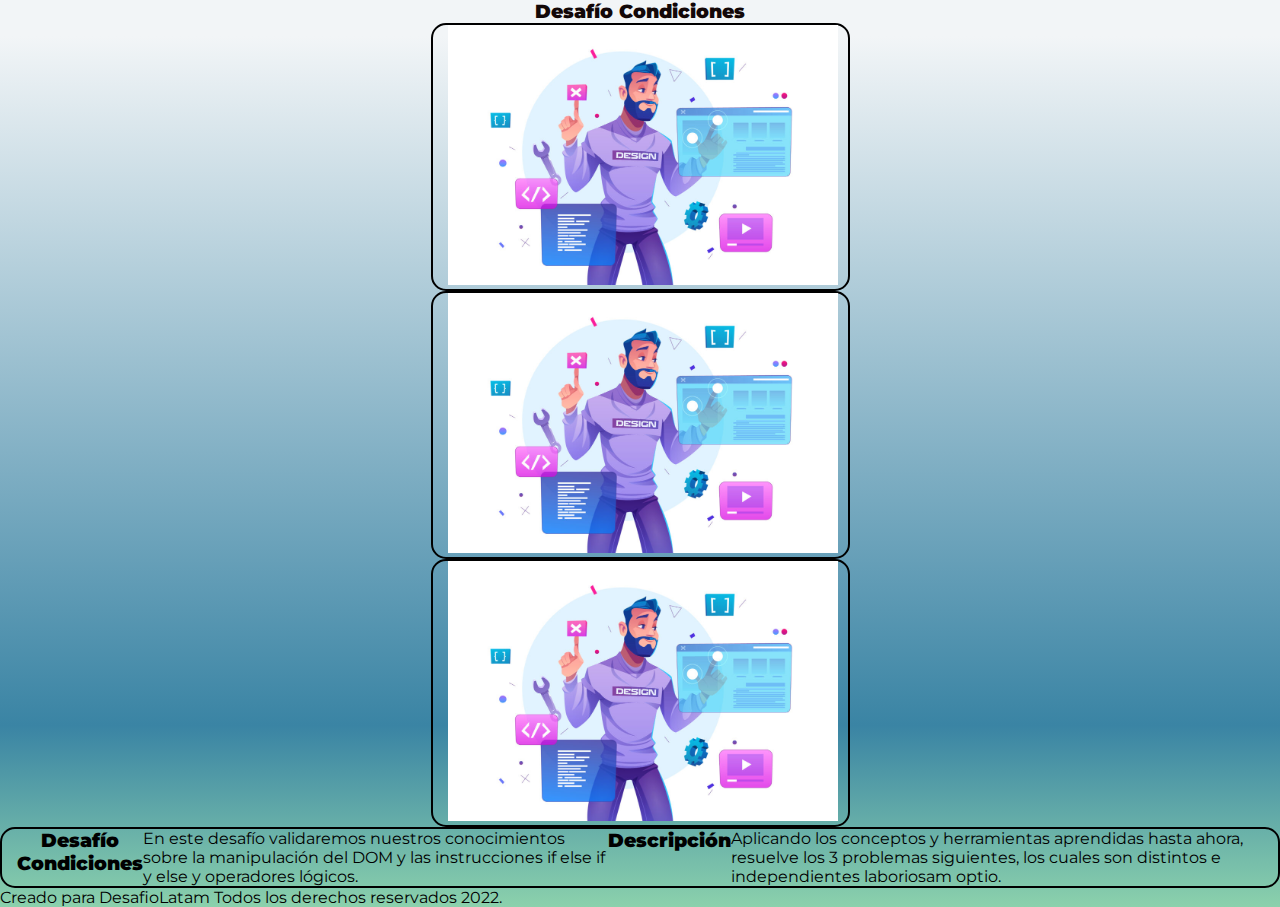
<file: index.html>
<!DOCTYPE html>
<html lang="es">

<head>
    <meta charset="utf-8" />
    <meta name="viewport" content="width=device-width, initial-scale=1" />
    <title>Segundo Desafio</title>
    <link href="https://cdn.jsdelivr.net/npm/bootstrap@5.2.0/dist/css/bootstrap.min.css" rel="stylesheet"
        integrity="sha384-gH2yIJqKdNHPEq0n4Mqa/HGKIhSkIHeL5AyhkYV8i59U5AR6csBvApHHNl/vI1Bx" crossorigin="anonymous" />
    <link rel="icon" type="image/png" sizes="32x32" href="assets/icons/favicon-16x16.png">
    <script src="https://cdn.jsdelivr.net/npm/bootstrap@5.0.2/dist/js/bootstrap.bundle.min.js"
        integrity="sha384-MrcW6ZMFYlzcLA8Nl+NtUVF0sA7MsXsP1UyJoMp4YLEuNSfAP+JcXn/tWtIaxVXM"
        crossorigin="anonymous"></script>
    <link rel="stylesheet" type="text/css" href="assets/css/style.css" />

</head>

<body>
    <div class="container title">
        <h3 class="py-2" align="center"><b>Desafío Condiciones</b></h3>
    </div>

    <div class="container">
        <div class="row">
            <div class="col-12 col-md-12 col-lg-12 col-xl-4 my-3 ">
                <div class="card " id="borderCard">
                    <a class="link" align="center" href="1.html">
                        <img class="logo" src="assets/img/html2.jpg" alt="Logo 01" />
                    </a>
                </div>
            </div>
            <div class="col-12 col-md-12 col-lg-12 col-xl-4 my-3 ">
                <div class="card " id="borderCard">
                    <a class="link" align="center" href="2.html">
                        <img class="logo" src="assets/img/html2.jpg" alt="Logo 02" />
                    </a>
                </div>
            </div>
            <div class="col-12 col-md-12 col-lg-12 col-xl-4 my-3 ">
                <div class="card " id="borderCard">
                    <a class="link" align="center" href="3.html">
                        <img class="logo" src="assets/img/html2.jpg" alt="Logo 03" />
                    </a>
                </div>
            </div>
        </div>
    </div>
    <div class="container">
        <div class="card">
            <h3 class="py-2" align="center"><b>Desafío Condiciones</b></h3>
            <p>
                En este desafío validaremos nuestros conocimientos sobre la manipulación del DOM y las
                instrucciones if else if y else y operadores lógicos.
            </p>
                       
            <h3 class="py-2"><b>Descripción</b></h3>
            <p>Aplicando los conceptos y herramientas aprendidas hasta ahora, resuelve los 3 problemas
                siguientes, los cuales son distintos e independientes
                laboriosam optio.
            </p>          
        </div>
    </div>
    <footer class="text-center">
        Creado para DesafioLatam Todos los derechos reservados 2022.
    </footer>
</body>

</html>
</file>
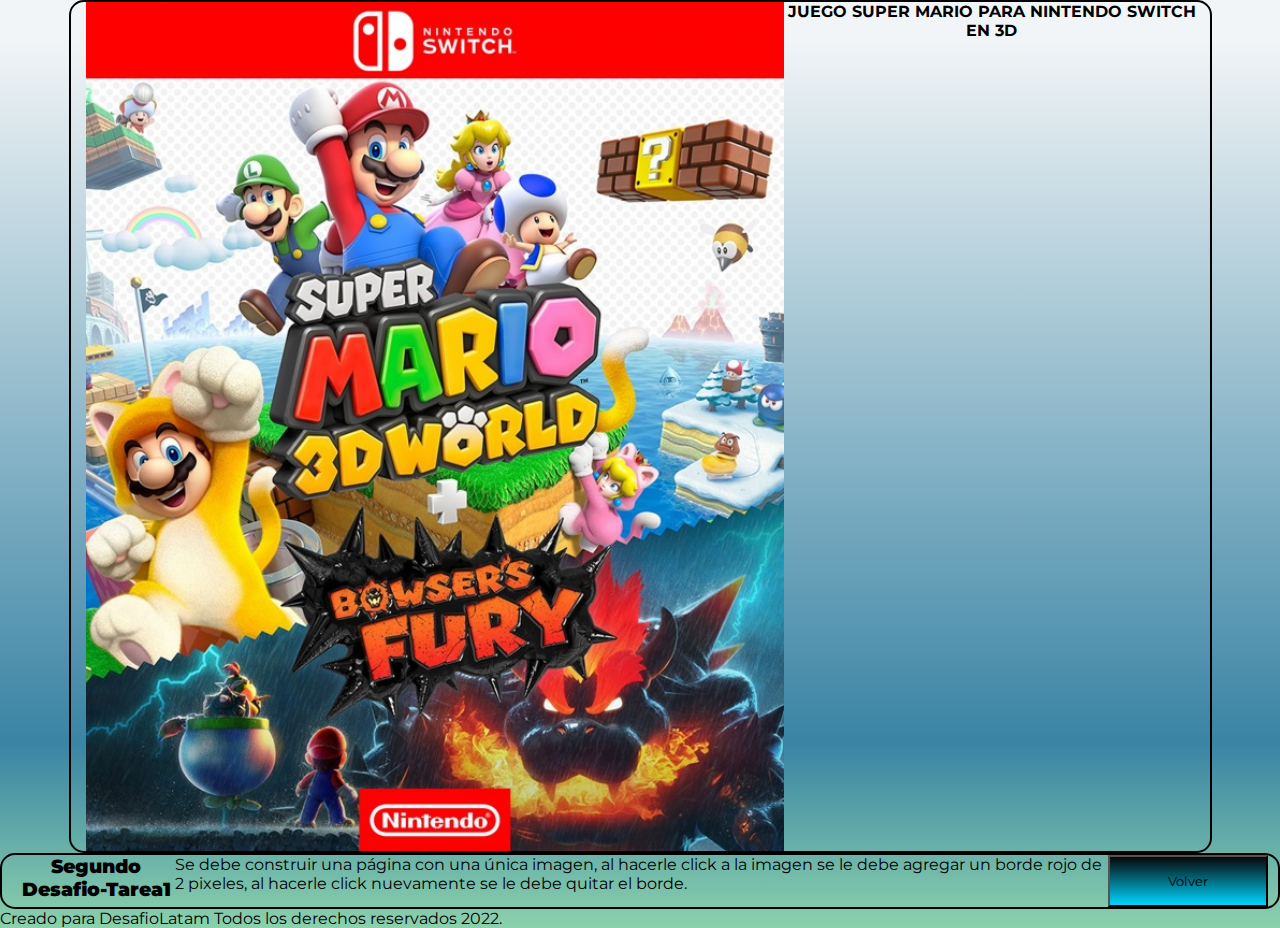
<file: 1.html>
<!DOCTYPE html>
<html lang="es">

<head>
    <meta charset="utf-8" />
    <meta name="viewport" content="width=device-width, initial-scale=1" />   
    <title>Desafio-Tarea1</title>
    <link href="https://cdn.jsdelivr.net/npm/bootstrap@5.2.0/dist/css/bootstrap.min.css" rel="stylesheet"
        integrity="sha384-gH2yIJqKdNHPEq0n4Mqa/HGKIhSkIHeL5AyhkYV8i59U5AR6csBvApHHNl/vI1Bx" crossorigin="anonymous" />
    <link rel="icon" type="image/png" sizes="32x32" href="assets/icons/favicon-16x16.png">
    <script src="https://cdn.jsdelivr.net/npm/bootstrap@5.0.2/dist/js/bootstrap.bundle.min.js"
        integrity="sha384-MrcW6ZMFYlzcLA8Nl+NtUVF0sA7MsXsP1UyJoMp4YLEuNSfAP+JcXn/tWtIaxVXM"
        crossorigin="anonymous"></script>
    <link rel="stylesheet" type="text/css" href="assets/css/style.css"/>
</head>

<body>
    <div class="container pt-5 pb-5">
        <div class="card pt-4 " id="borderCard">
            <img class="stickers" src="assets/img/nintendo-switch.jpg" style="width:70%" alt="Nintendo" title="Nintendo" />

            <div>
                <h4 class="list-name" align="center">JUEGO SUPER MARIO PARA NINTENDO SWITCH EN 3D</h4>
            </div>
        </div>
    </div>
    <div class="container">
        <div class="card">
            <h3 class="py-2" align="center"><b>Segundo Desafio-Tarea1</b></h3>
            <p>
                Se debe construir una página con una única imagen, al hacerle click a la imagen se le debe
                agregar un borde rojo de 2 pixeles, al hacerle click nuevamente se le debe quitar el borde.    
            </p>
            
            <div class="container py-2" align="center">
                <a class="link" href="index.html">
                    <button type="button" id="btnVerify" class="btn btn-outline-info">Volver</button>
                </a>
            </div>
        </div>
    </div>
    <footer class="text-center">
        Creado para DesafioLatam Todos los derechos reservados 2022.
    </footer>
    <script type="text/javascript" src="assets/js/app.js"></script>
</body>

</html>
</file>
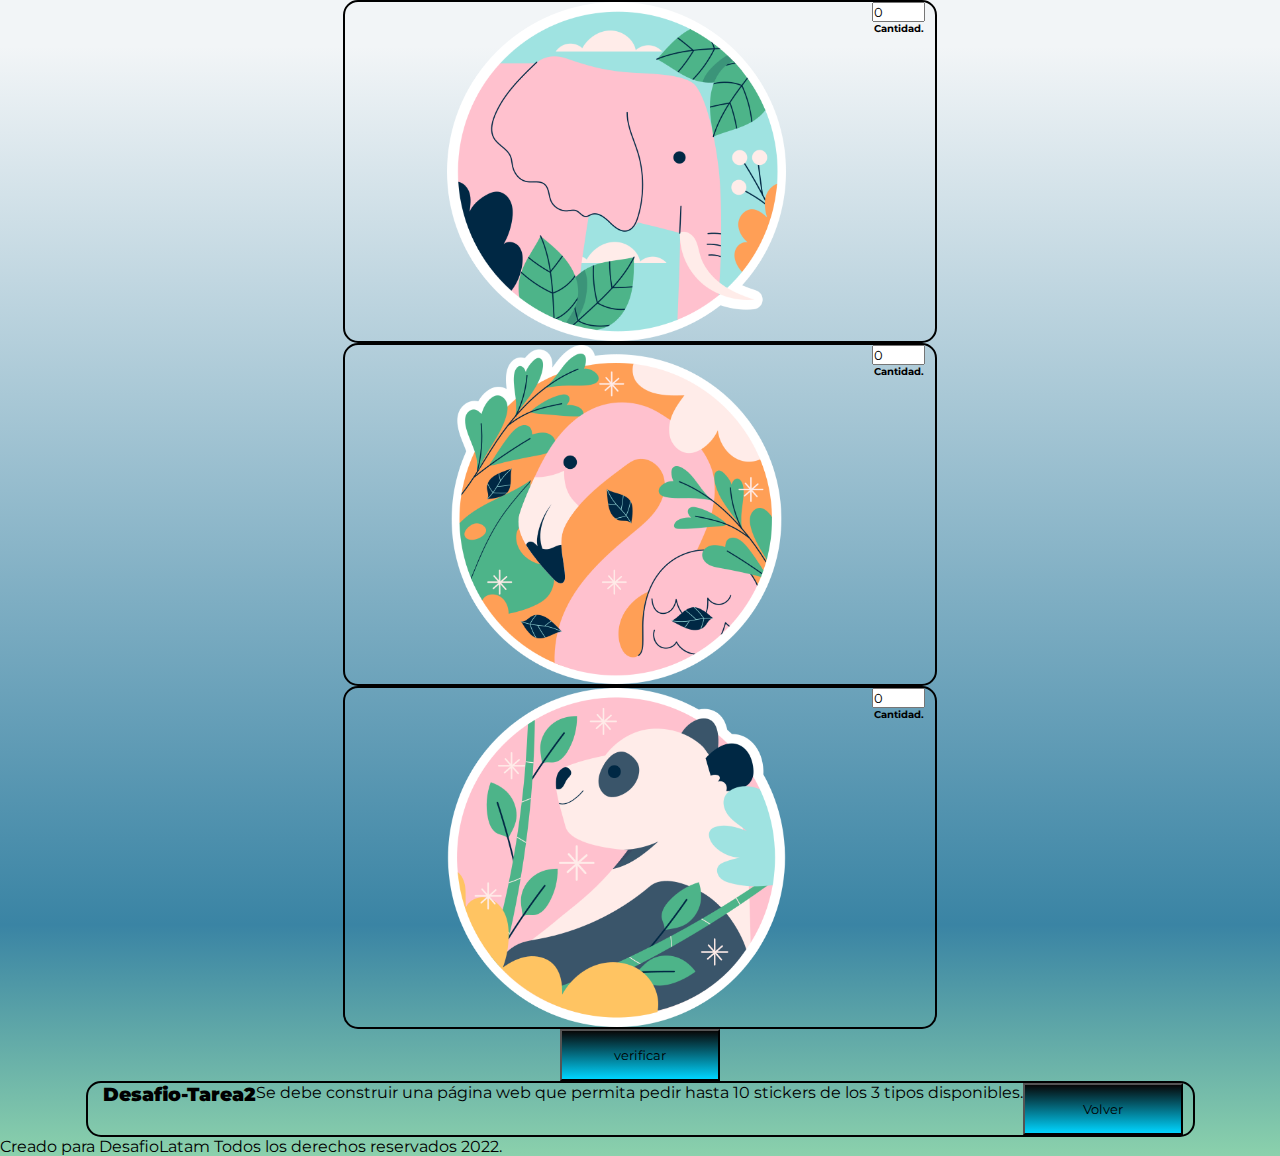
<file: 2.html>
<!DOCTYPE html>
<html lang="es">

<head>
    <meta charset="utf-8" />
    <meta name="viewport" content="width=device-width, initial-scale=1" />   
    <title>Desafio-tarea2</title>
    <link href="https://cdn.jsdelivr.net/npm/bootstrap@5.2.0/dist/css/bootstrap.min.css" rel="stylesheet"
        integrity="sha384-gH2yIJqKdNHPEq0n4Mqa/HGKIhSkIHeL5AyhkYV8i59U5AR6csBvApHHNl/vI1Bx" crossorigin="anonymous" />
    <link rel="icon" type="image/png" sizes="32x32" href="assets/icons/favicon-16x16.png">
    <script src="https://cdn.jsdelivr.net/npm/bootstrap@5.0.2/dist/js/bootstrap.bundle.min.js"
        integrity="sha384-MrcW6ZMFYlzcLA8Nl+NtUVF0sA7MsXsP1UyJoMp4YLEuNSfAP+JcXn/tWtIaxVXM"
        crossorigin="anonymous"></script>
    <link rel="stylesheet" type="text/css" href="assets/css/style.css"/>
</head>

<body>
    <div class="container pt-5 pb-5">
        <div class="row">
            <div class="col-12 col-xl-4 col-lg-4 col-md-4  my-3 px-auto ">
                <div class="card " id="borderCard">
                    <img class="stickers" src="assets/img/elefante.png" style="width:60%" alt="Stikers color negro For" title="Stikers color negro For" />
                    <div class="col-12   p-4">
                        <input type="number" id="amount01" min="0" max="10" value="0" class="form-control shadow-lg">
                        <p class="px-4" align="center" style="font-size: 10px;">
                            <b>
                                Cantidad.
                            </b>
                        </p>
                    </div>
                </div>
            </div>
            <div class="col-12 col-xl-4 col-lg-4 col-md-4  my-3 px-auto ">
                <div class="card " id="borderCard">
                    <img class="stickers" src="assets/img/flamenco.png" style="width:60%" alt="Stikers color negro You" title="Stikers color negro You"/>
                    <div class="col-12   p-4">
                        <input type="number" id="amount02" min="0" max="10" value="0" class="form-control shadow-lg">
                        <p class="px-4" align="center" style="font-size: 10px;">
                            <b>
                                Cantidad.
                            </b>
                        </p>
                    </div>
                </div>
            </div>
            <div class="col-12 col-xl-4 col-lg-4 col-md-4  my-3 px-auto ">
                <div class="card " id="borderCard">
                    <img class="stickers" src="assets/img/oso.png" style="width:60%" alt="Stikers color negro And" title="Stikers color negro And" />
                    <div class="col-12   p-4">
                        <input type="number" id="amount03" min="0" max="10" value="0" class="form-control shadow-lg">
                        <p class="px-4" align="center" style="font-size: 10px;">
                            <b>
                                Cantidad.
                            </b>
                        </p>
                    </div>
                </div>
            </div>
        </div>
    </div>
    <div class="container">
        <h4 class="py-2 msgStikers" id="msgStikers" align="center"></h4>
    </div>
    <div class="container py-4">
        <button type="button" id="btnVerify" class="btn btn-outline-info">verificar</button>
    </div>
    <div class="container">
        <div class="card " id="borderCard">
            <h3 class="py-2" align="center"><b>Desafio-Tarea2</b></h3>
            <p>Se debe construir una página web que permita pedir hasta 10 stickers de los 3 tipos
                disponibles. 
            </p>
            
            <div class="container py-2" align="center">
                
                <a class="link" href="index.html">
                    <button type="button" class="btn btn-primary">Volver</button>
                </a>
            </div>
        </div>
    </div>
    <footer class="text-center">
        Creado para DesafioLatam Todos los derechos reservados 2022.
    </footer>
    
    <script type="text/javascript" src="assets/js/app02.js"></script>
</body>

</html>
</file>
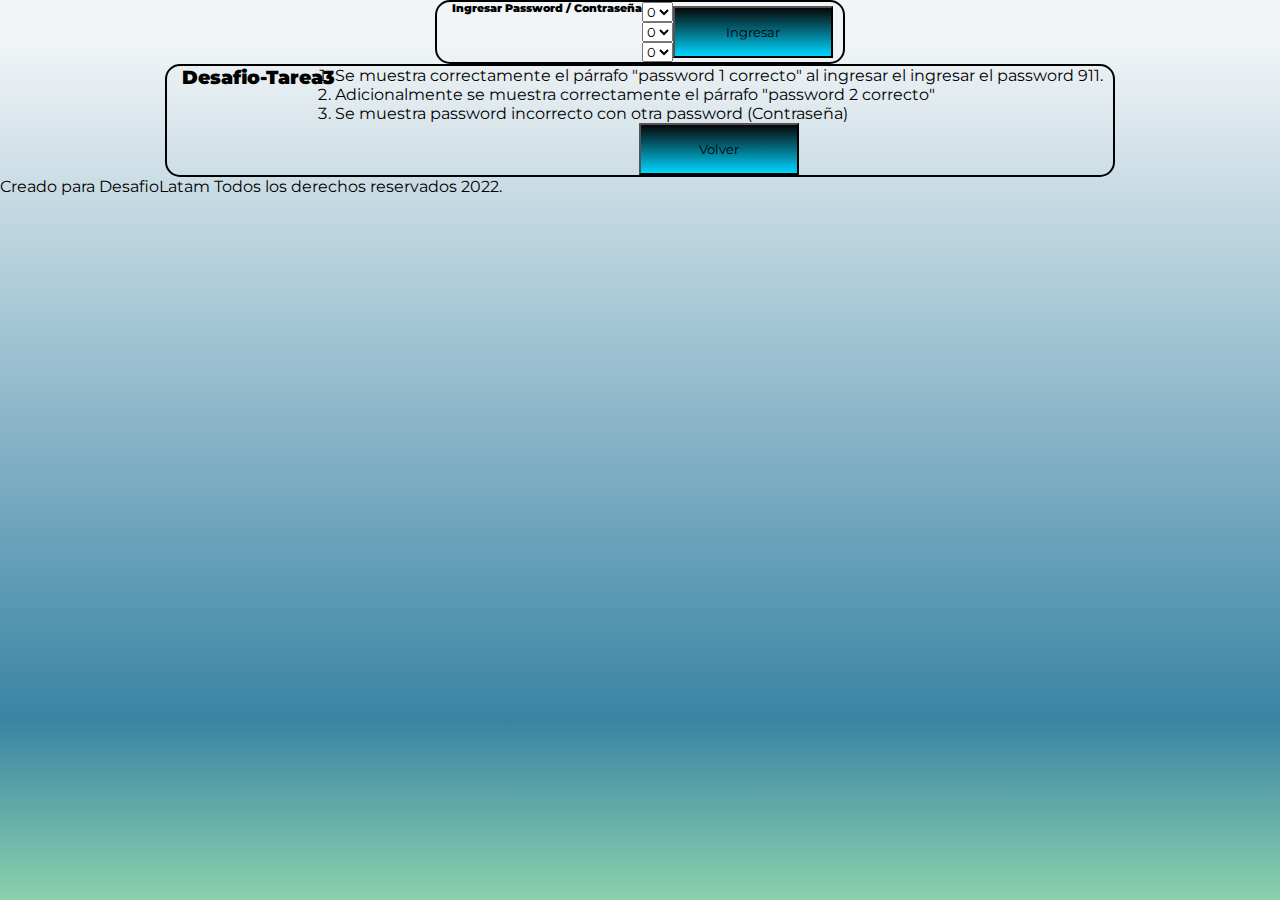
<file: 3.html>
<!DOCTYPE html>
<html lang="es">

<head>
    <meta charset="utf-8" />
    <meta name="viewport" content="width=device-width, initial-scale=1" />   
    <title>Desafio-Tarea3</title>
    <link href="https://cdn.jsdelivr.net/npm/bootstrap@5.2.0/dist/css/bootstrap.min.css" rel="stylesheet"
        integrity="sha384-gH2yIJqKdNHPEq0n4Mqa/HGKIhSkIHeL5AyhkYV8i59U5AR6csBvApHHNl/vI1Bx" crossorigin="anonymous" />
    <link rel="icon" type="image/png" sizes="32x32" href="assets/icons/favicon-16x16.png">
    <script src="https://cdn.jsdelivr.net/npm/bootstrap@5.0.2/dist/js/bootstrap.bundle.min.js"
        integrity="sha384-MrcW6ZMFYlzcLA8Nl+NtUVF0sA7MsXsP1UyJoMp4YLEuNSfAP+JcXn/tWtIaxVXM"
        crossorigin="anonymous"></script>
    <link rel="stylesheet" type="text/css" href="assets/css/style.css"/>
</head>

<body>
    <div class="container pt-5 pb-5">
        <div class="card " id="borderCard">
            <h6 class="list-name py-4" align="center"><b>Ingresar Password / Contraseña</b></h6>
            <div class="container">
                <div class="row">
                    <div class="col-4">
                        <select name="digito01" id="inputdigito01" type="number" class="form-control shadow-lg" required />
                        <option selected>0</option>
                        <option value="1"> 1 </option>
                        <option value="2"> 2 </option>
                        <option value="3"> 3 </option>
                        <option value="4"> 4 </option>
                        <option value="5"> 5 </option>
                        <option value="6"> 6 </option>
                        <option value="7"> 7 </option>
                        <option value="8"> 8 </option>
                        <option value="9"> 9 </option>
                        </select>
                    </div>
                    <div class="col-4">
                        <select name="digito02" id="inputdigito02" type="number" class="form-control shadow-lg" required />
                        <option selected>0</option>
                        <option value="1"> 1 </option>
                        <option value="2"> 2 </option>
                        <option value="3"> 3 </option>
                        <option value="4"> 4 </option>
                        <option value="5"> 5 </option>
                        <option value="6"> 6 </option>
                        <option value="7"> 7 </option>
                        <option value="8"> 8 </option>
                        <option value="9"> 9 </option>
                        </select>
                    </div>
                    <div class="col-4">
                        <select name="digito03" id="inputdigito03" type="number" class="form-control shadow-lg" required />
                        <option selected>0</option>
                        <option value="1"> 1 </option>
                        <option value="2"> 2 </option>
                        <option value="3"> 3 </option>
                        <option value="4"> 4 </option>
                        <option value="5"> 5 </option>
                        <option value="6"> 6 </option>
                        <option value="7"> 7 </option>
                        <option value="8"> 8 </option>
                        <option value="9"> 9 </option>
                        </select>
                    </div>
                </div>
            </div>
            <div class="container py-4">
                <button type="button" class="btn btn-primary">Ingresar</button>
            </div>
            <div class="container">
                <h4 class="py-2 Password" id="Password" align="center"></h4>
            </div>
        </div>
    </div>
    <div class="container">
        <div class="card " id="borderCard">
            <h3 class="py-2" align="center"><b>Desafio-Tarea3</b></h3>
             <ol>
                <li>Se muestra correctamente el párrafo "password 1 correcto" al ingresar el ingresar el
                    password 911.
                </li> 
                <li>
                    Adicionalmente se muestra correctamente el párrafo "password 2 correcto"
                </li>
                <li>
                    Se muestra password incorrecto con otra password (Contraseña)
                </li>
            <div class="container py-2" align="center">
                <a class="link" href="index.html">
                    <button type="button" id="btnVerify" class="btn btn-outline-info">Volver</button>
                </a>
            </div>
        </div>
    </div>
    <footer class="text-center">
        Creado para DesafioLatam Todos los derechos reservados 2022.
    </footer>
    
    <script type="text/javascript" src="assets/js/app03.js"></script>
</body>

</html>
</file>
<file: assets/css/style.css>
@import url("https://fonts.googleapis.com/css2?family=Prompt:ital,wght@0,200;0,300;0,400;1,200;1,300;1,400&display=swap");
@import url("https://fonts.googleapis.com/css2?family=Montserrat:wght@300;600;700;800;900&display=swap");
@import url("https://fonts.googleapis.com/css2?family=Aboreto&display=swap");

* {
    margin: 0;
    padding: 0;
    box-sizing: border-box;
    font-family: 'Montserrat', sans-serif;
}

body {
    background-image: linear-gradient(#f2f5f7 4%, #3a84a4 80%, #8bd1ac);
    min-height: 100vh;
}

.container {
    display: flex;
    justify-content: center;
    align-items: center;
}
/* imagen unitaria por logo */
.logo {
    width: 390px;
}


.card {
    border-radius: 15px;
    padding-left: 15px;
    padding-right: 10px;
    height: 200%px;
    display: flex;
    border: 2px;
    border-style: solid;
    border-color: #000000;
}

.border {
    border:none;
}

.border_2 {
    padding-top: 2px;
    border-radius: 10px;
    border: 2px;
    border-style: solid;
    border-color: red;
}

.stickers {
    margin: auto;
    display: block;
}

.Stikers,
.title {
    color: rgb(19, 8, 8);
}

.Password {
    color: rgb(8, 7, 5);
}

/* degradacion de boton */
button {
    position: none;
    width: 10rem;
    height: auto;
    line-height: 3rem;
    background: linear-gradient(rgb(7, 7, 7),rgb(0, 213, 255) );
}

footer {
    color: rgb(0, 0, 0);
}
</file>
